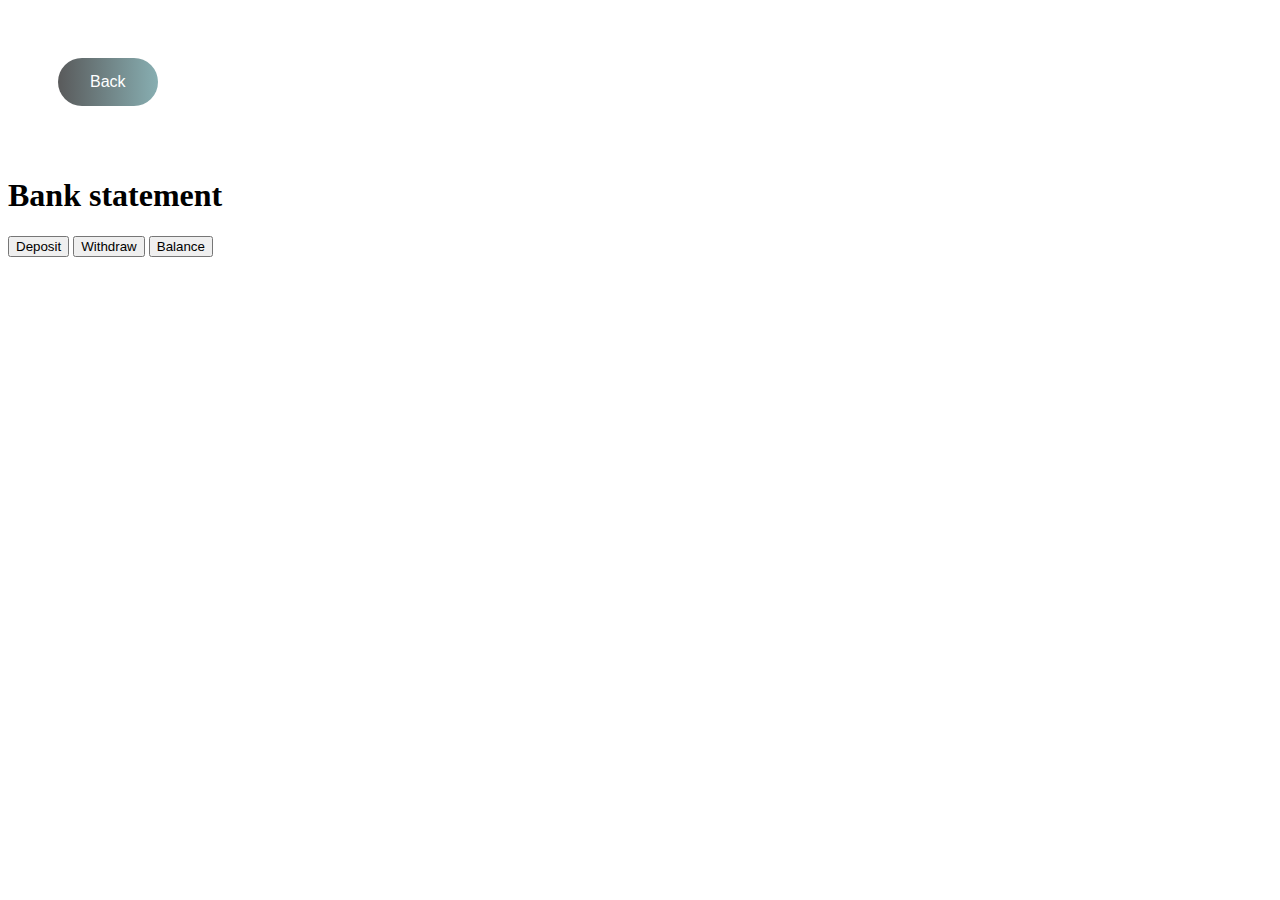
<file: works/bank system/index.html>
<!DOCTYPE html>
<html lang="en">
<head>
    <meta charset="UTF-8">
    <meta name="viewport" content="width=device-width, initial-scale=1.0">
    <title>Document</title>

    <style>

        
.btn{
    background:  linear-gradient(to right, #595a5b 0%, #9ad0d4 140%);
    border: none;
    color: white;
    padding: 15px 32px;
    text-align: center;
    margin: 50px 50px;
    text-decoration: none;
    display: inline-block;
    font-size: 16px;
    cursor: pointer;
    border-radius: 25px;
}
    </style>
</head>
<body>
    <a href="/projects.html"><button class="btn">Back</button></a>
    <h1>Bank statement</h1>
    <button type="submit" onclick="deposit()">Deposit</button>
    <button type="submit" onclick="withdraw()">Withdraw</button>
    <button type="submit" onclick="checkBalance()">Balance</button>
    
    <script src="script.js"></script>
</body>
</html>
</file>
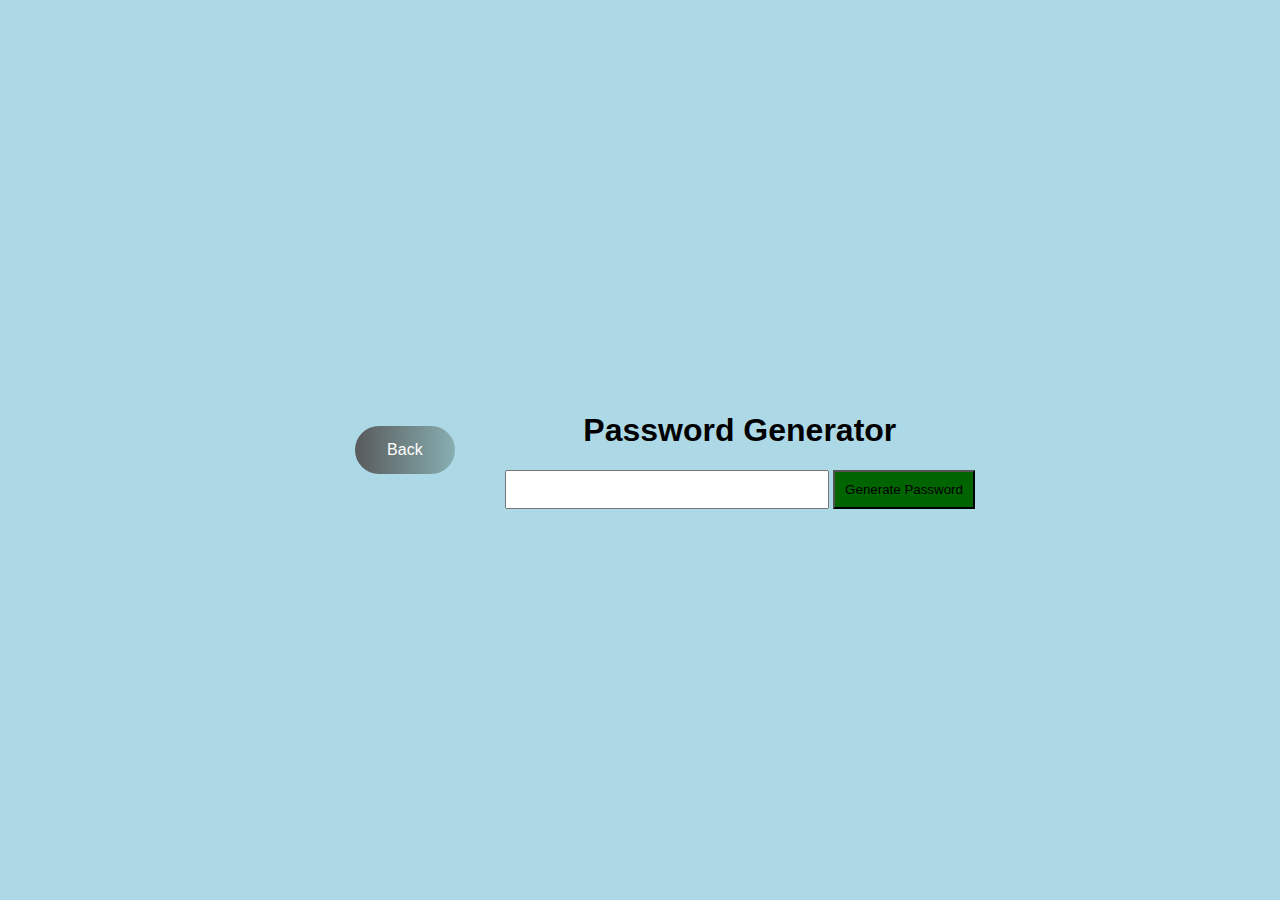
<file: works/password generator/index.html>
<!DOCTYPE html>
<html lang="en">
<head>
    <meta charset="UTF-8">
    <meta name="viewport" content="width=device-width, initial-scale=1.0">
    <title>Password Generator</title>
    <link rel="stylesheet" href="index.css">
</head>
<body>

    <a href="/projects.html"><button class="btn">Back</button></a>
    <div class="container">
        <h1>Password Generator</h1>
        <div class="password-container">
            <input type="text" id="password" readonly>
            <button onclick="generatePassword()">Generate Password</button>
        </div>
    </div>


    <script src="index.js"></script>
</body>
</html>
</file>
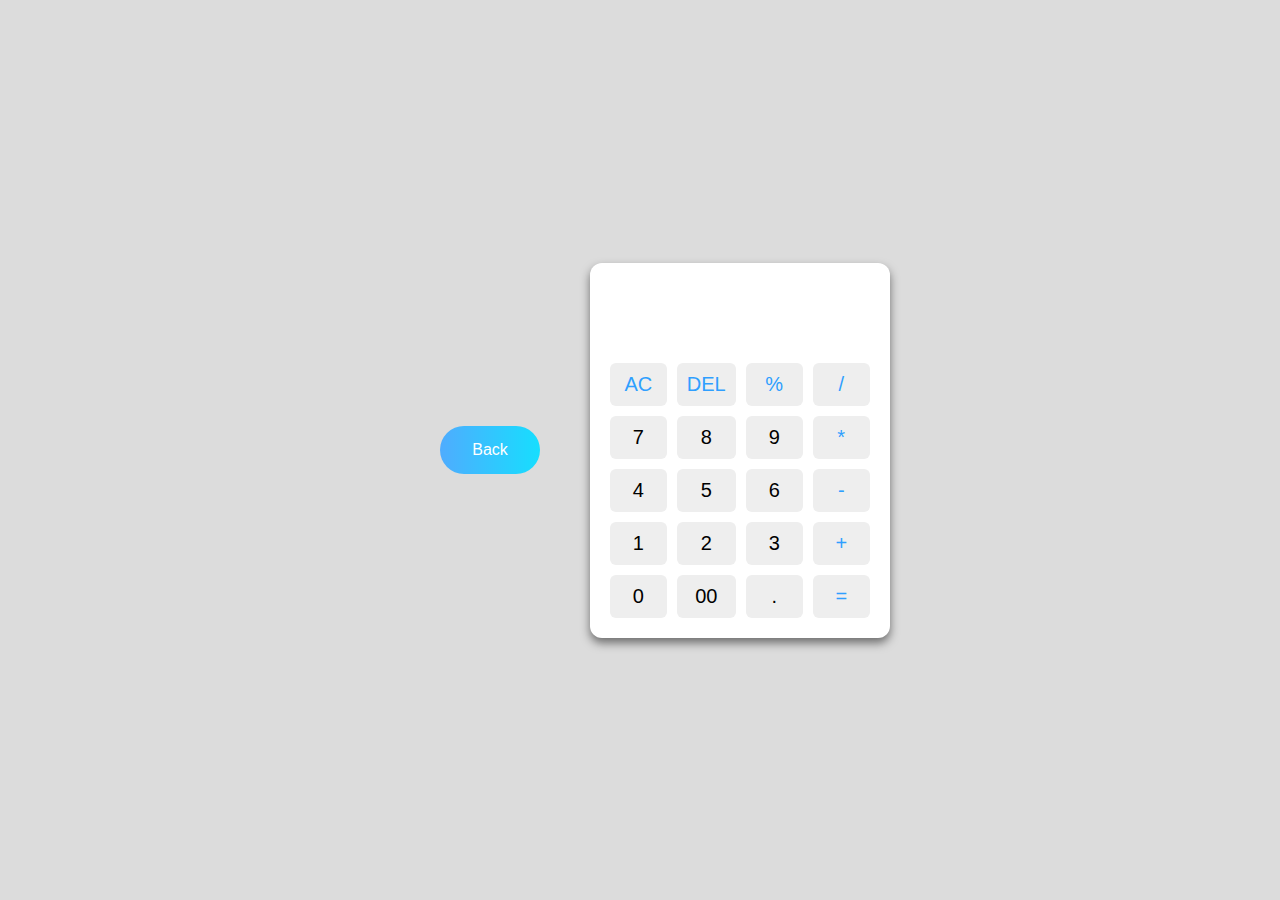
<file: works/calculator/calculator1.html>
<!DOCTYPE html>
<html lang="en">
<head>
    <meta charset="UTF-8">
    <meta name="viewport" content="width=device-width, initial-scale=1.0">
    <title>Simple calculator</title>
    <link rel="stylesheet" href="calculator1.css">
</head>
<body>
    <a href="/index.html"><button class="btn">Back</button></a>

    
<div class="container">
    <input type="text" class="display">
    <div class="buttons">
        <button class="operator" data-value="AC">AC</button>
        <button class="operator" data-value="DEL">DEL</button>
        <button class="operator" data-value="%">%</button>

        <button class="operator" data-value="/">/</button>
        <button data-value="7">7</button>
        <button data-value="8">8</button>
        <button data-value="9">9</button>

        <button class="operator" data-value="*">*</button>
        <button data-value="4">4</button>
        <button data-value="5">5</button>
        <button data-value="6">6</button>
        <button class="operator" data-value="-">-</button>

        <button data-value="1">1</button>
        <button data-value="2">2</button>
        <button data-value="3">3</button>
        <button class="operator" data-value="+">+</button>

        <button data-value="0">0</button>
        <button data-value="00">00</button>
        <button data-value=".">.</button>
        <button class="operator" data-value="=">=</button>

    </div>
</div>
    




    <script src="calculator1.js"></script>
</body>
</html>
</file>
<file: works/password generator/index.css>
body {
    font-family: 'Poppins', Arial;
    display: flex;
    justify-content: center;
    align-items: center;
    height: 100vh;
    margin: 0;
    background: lightblue;
}


.btn{
    background:  linear-gradient(to right, #595a5b 0%, #9ad0d4 140%);
    border: none;
    color: white;
    padding: 15px 32px;
    text-align: center;
    margin: 50px 50px;
    text-decoration: none;
    display: inline-block;
    font-size: 16px;
    cursor: pointer;
    border-radius: 25px;
}
.container {
    text-align: center;
}


.password-container {
    margin-top: 20px;
   
}

#password {
    width: 300px;
    padding: 10px;
}

button {
    padding: 10px;
    cursor: pointer;
    background-color: darkgreen;
}
</file>
<file: works/calculator/calculator1.css>
*{
    margin: 0;
    padding: 0;
    box-sizing: border-box;
    font-family: "Poppins", sans-serif;
}
body{
    height: 100vh;
    display: flex;
    justify-content: center;
    align-items: center;
    background: gainsboro;

}
.container{
position: relative;
max-width: 300px;
width: 100%;
border-radius: 12px;
padding: 10px 20px 20px;
background: #fff;
box-shadow: 0 5px 10px rgba(0, 0, 0, 0.5) ;

}
.display{
    height: 80px;
    width: 100%;
    outline: none;
    border: none;
    text-align: right;
    margin-bottom: 10px;
    font-size: 25px;
    color: #000e1a;
    pointer-events: none;
}

.buttons{
    display: grid;
    grid-gap: 10px;
    grid-template-columns: repeat(4, 1fr);
}

.buttons button{
    padding: 10px;
    border-radius: 6px;
    border: none;
    font-size: 20px;
    cursor: pointer;
    background-color: #eee  ;
}

.buttons button:active{
      transform: scale(0.99);

}
.btn{
    background:  linear-gradient(to right, #4facfe 0%, #00f2fe 140%);
    border: none;
    color: white;
    padding: 15px 32px;
    text-align: center;
    margin: 50px 50px;
    text-decoration: none;
    display: inline-block;
    font-size: 16px;
    cursor: pointer;
    border-radius: 25px;
}
.operator{
    color: #2f9fff;
}
</file>
